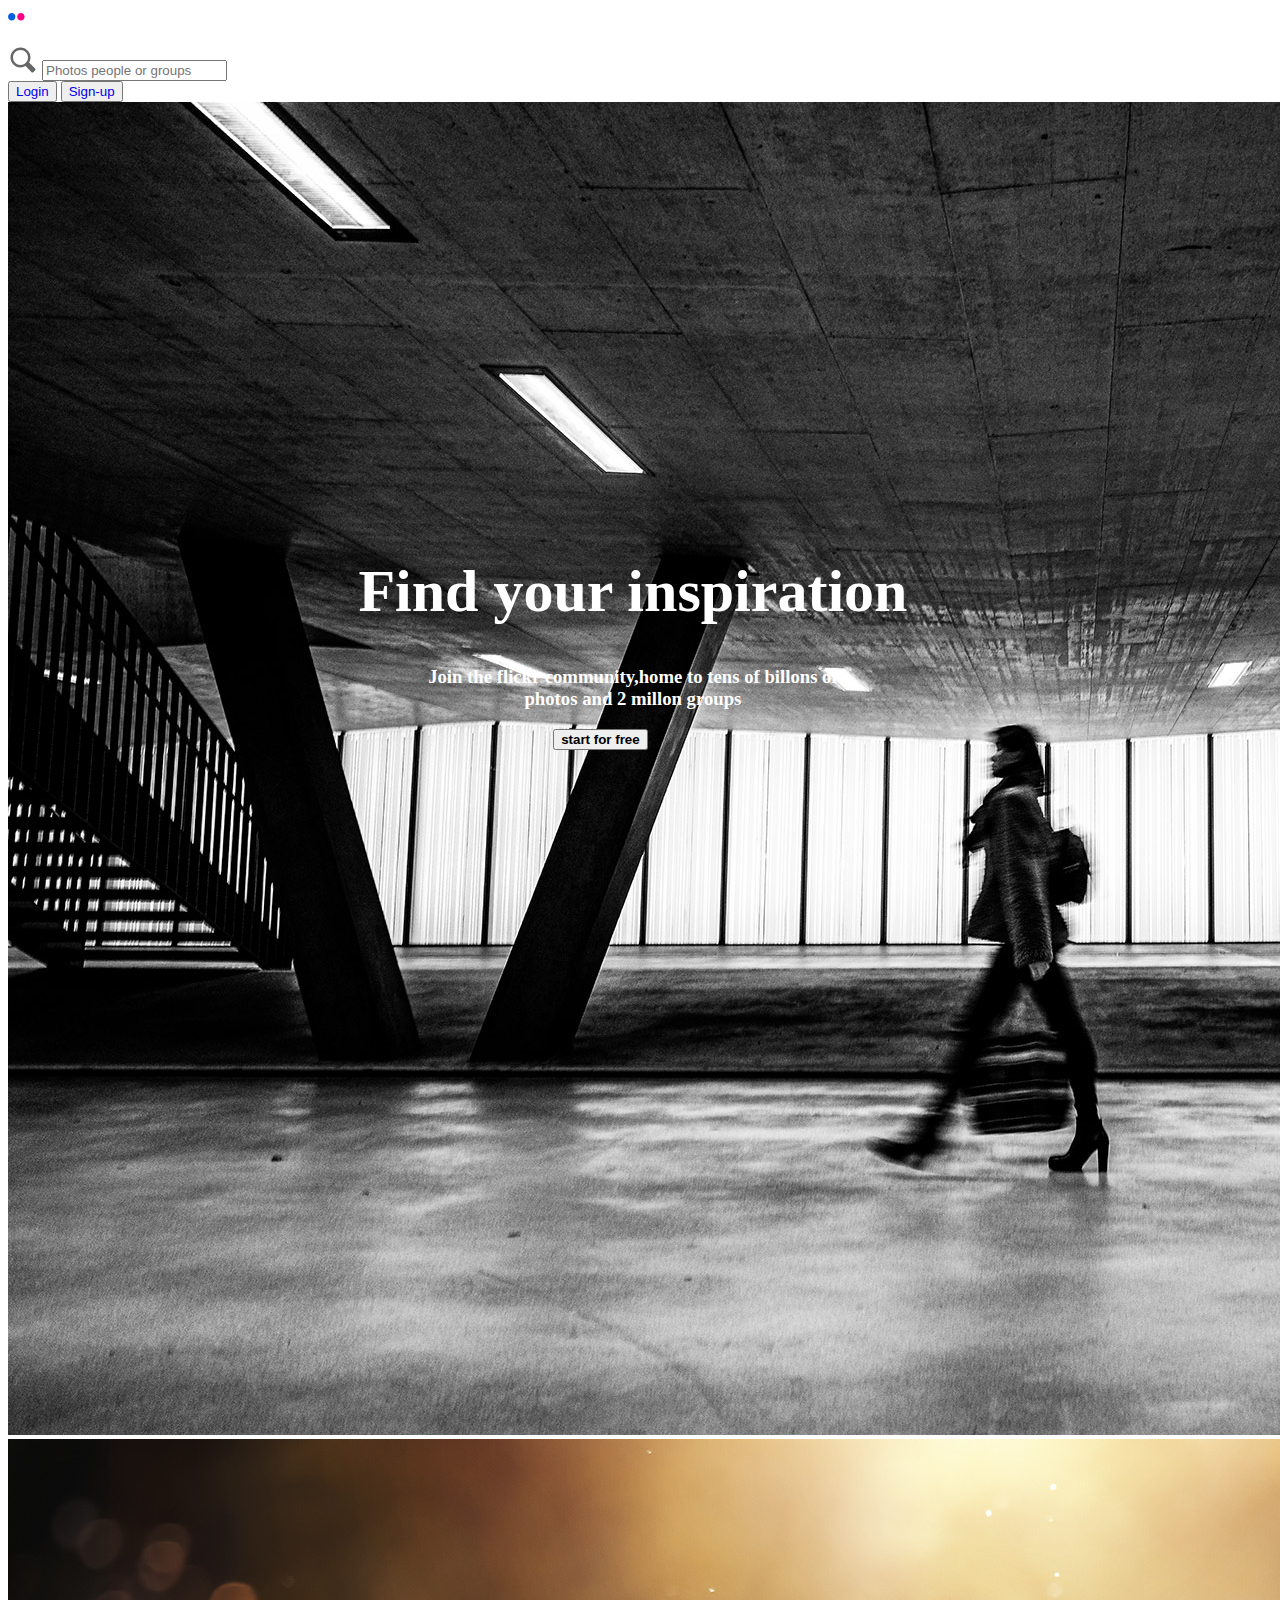
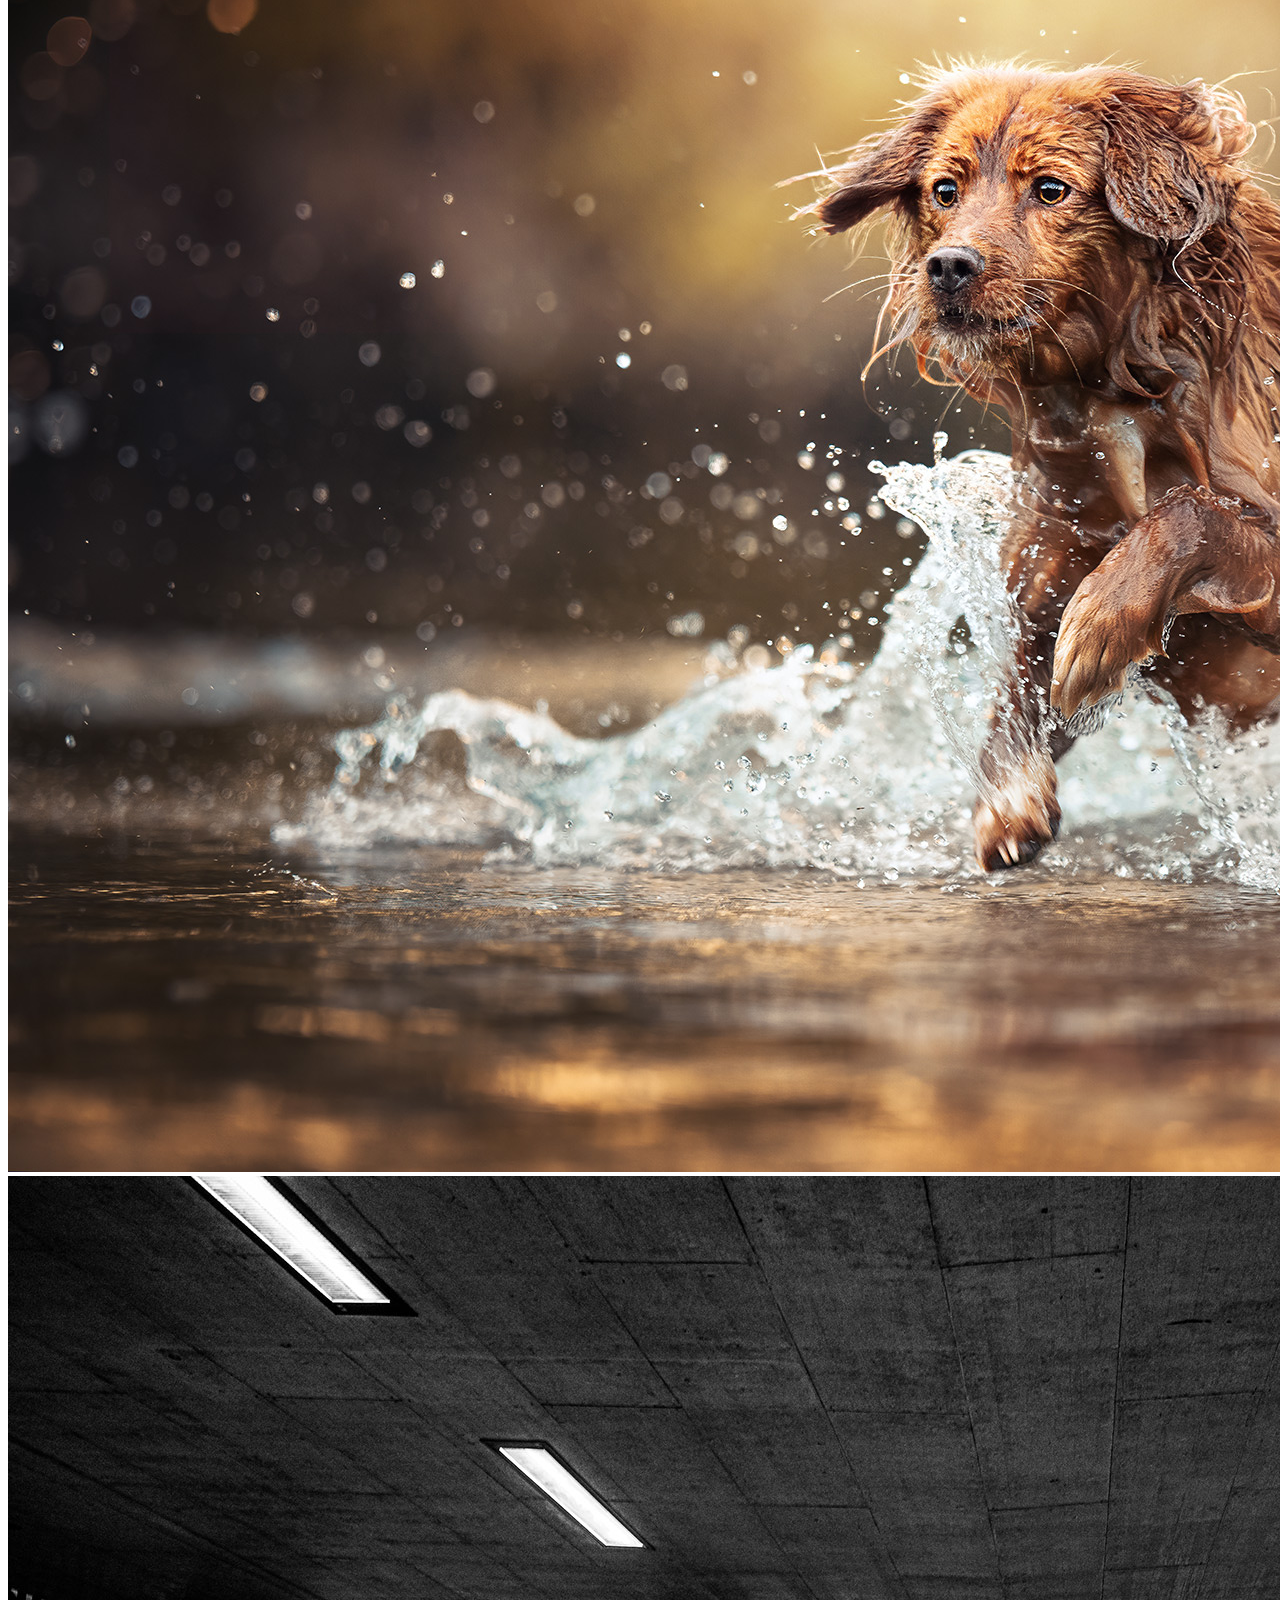
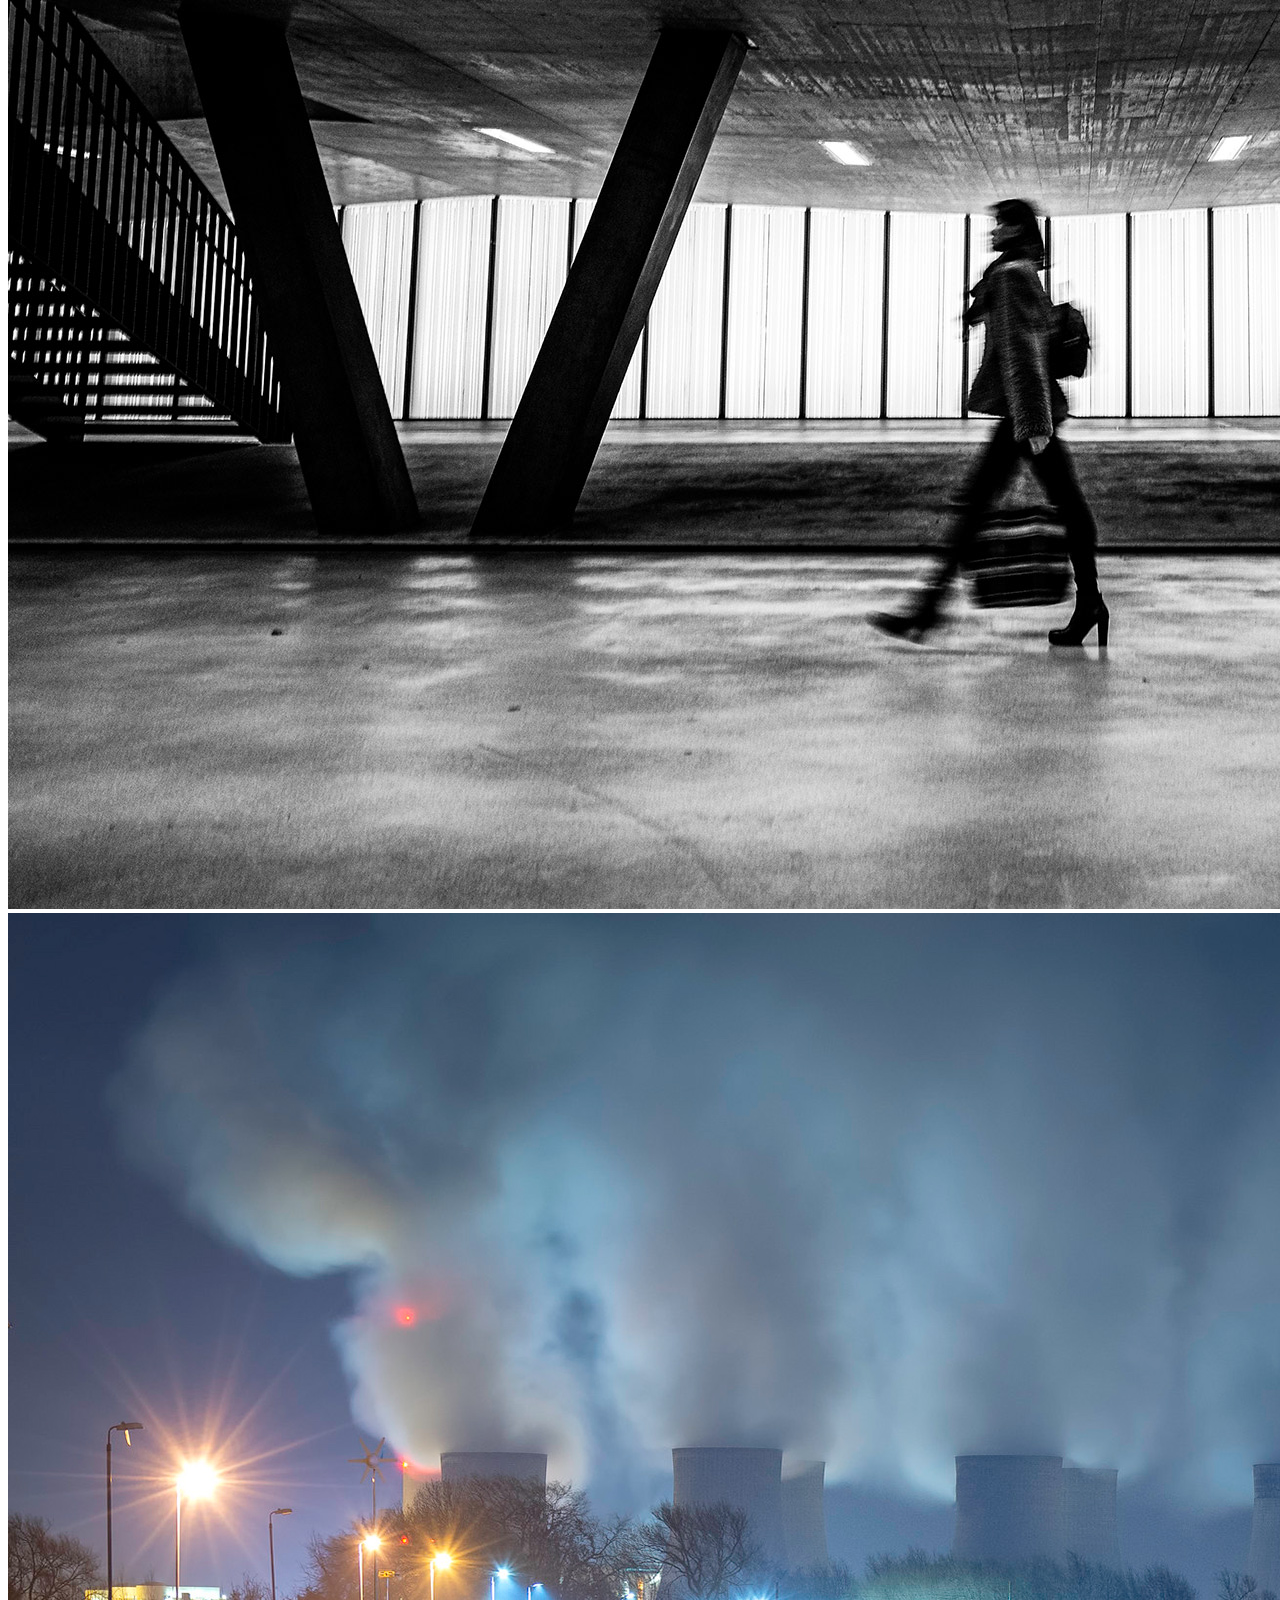
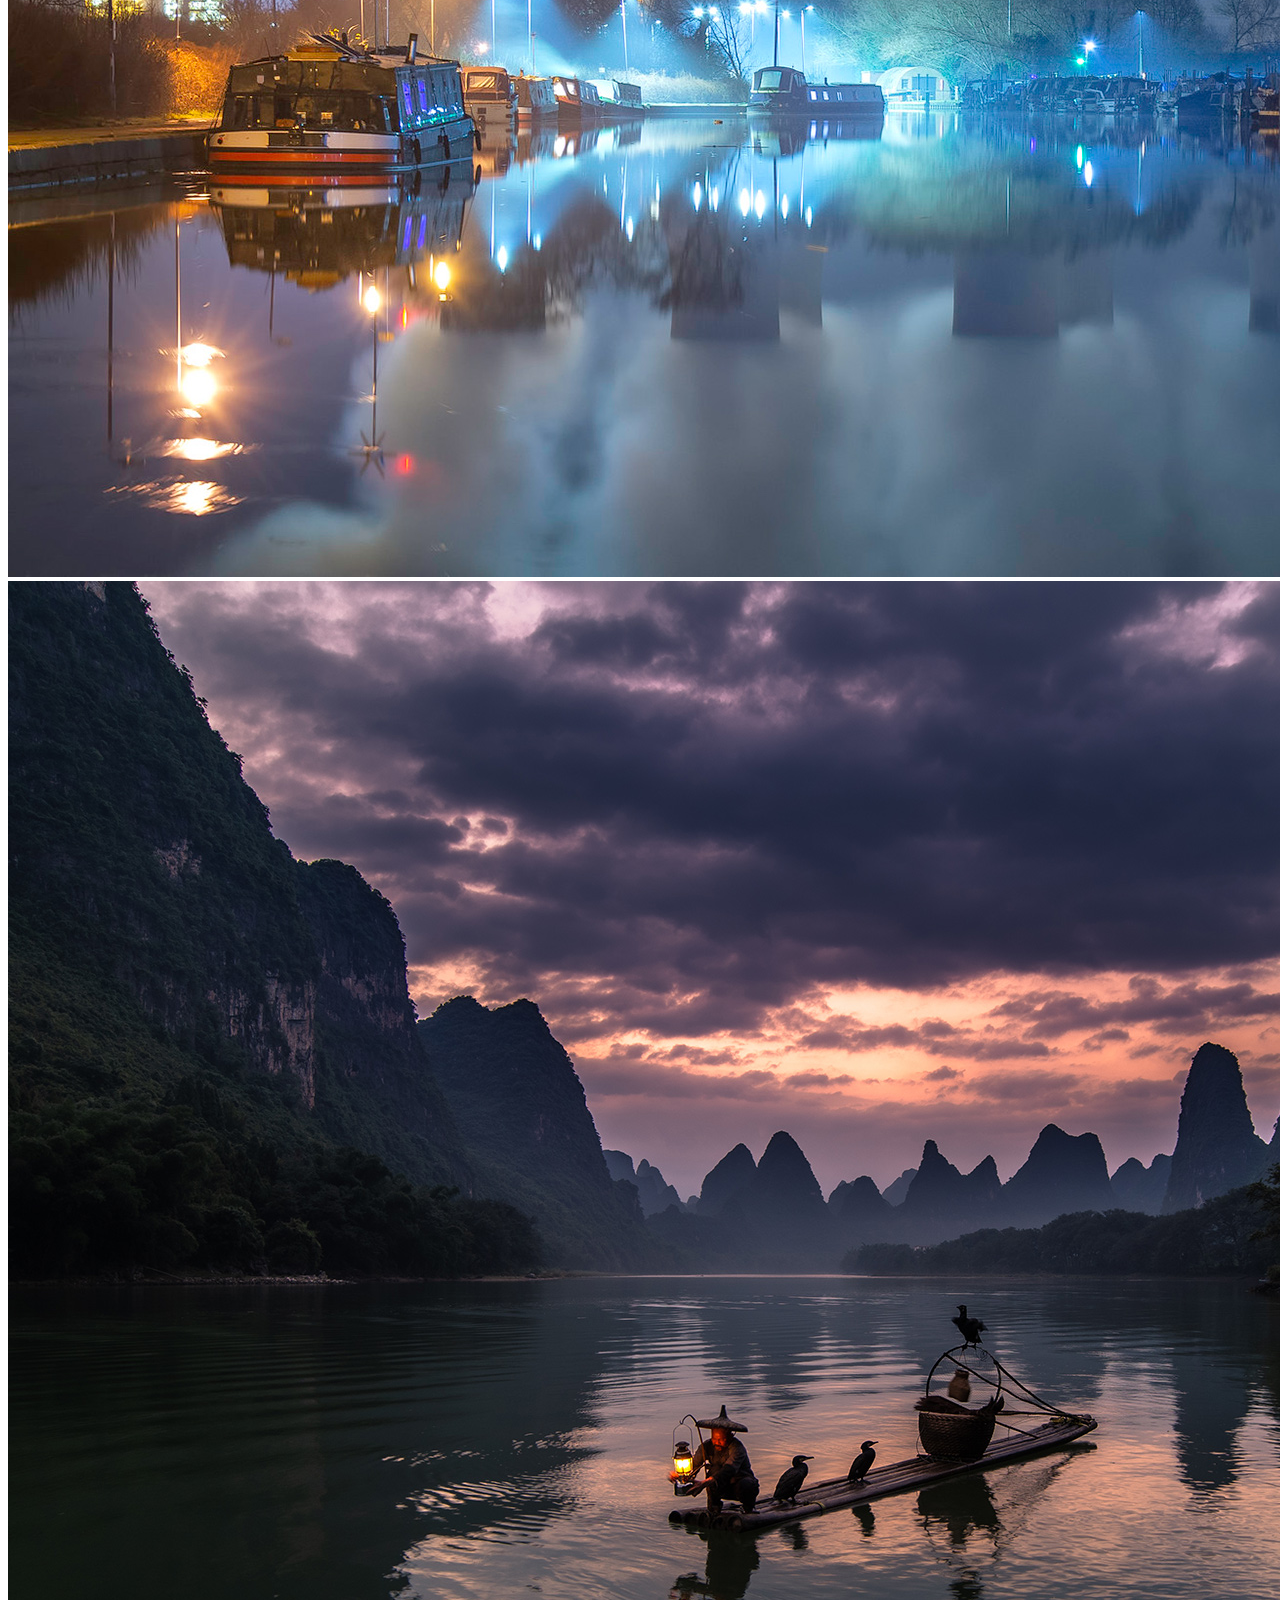
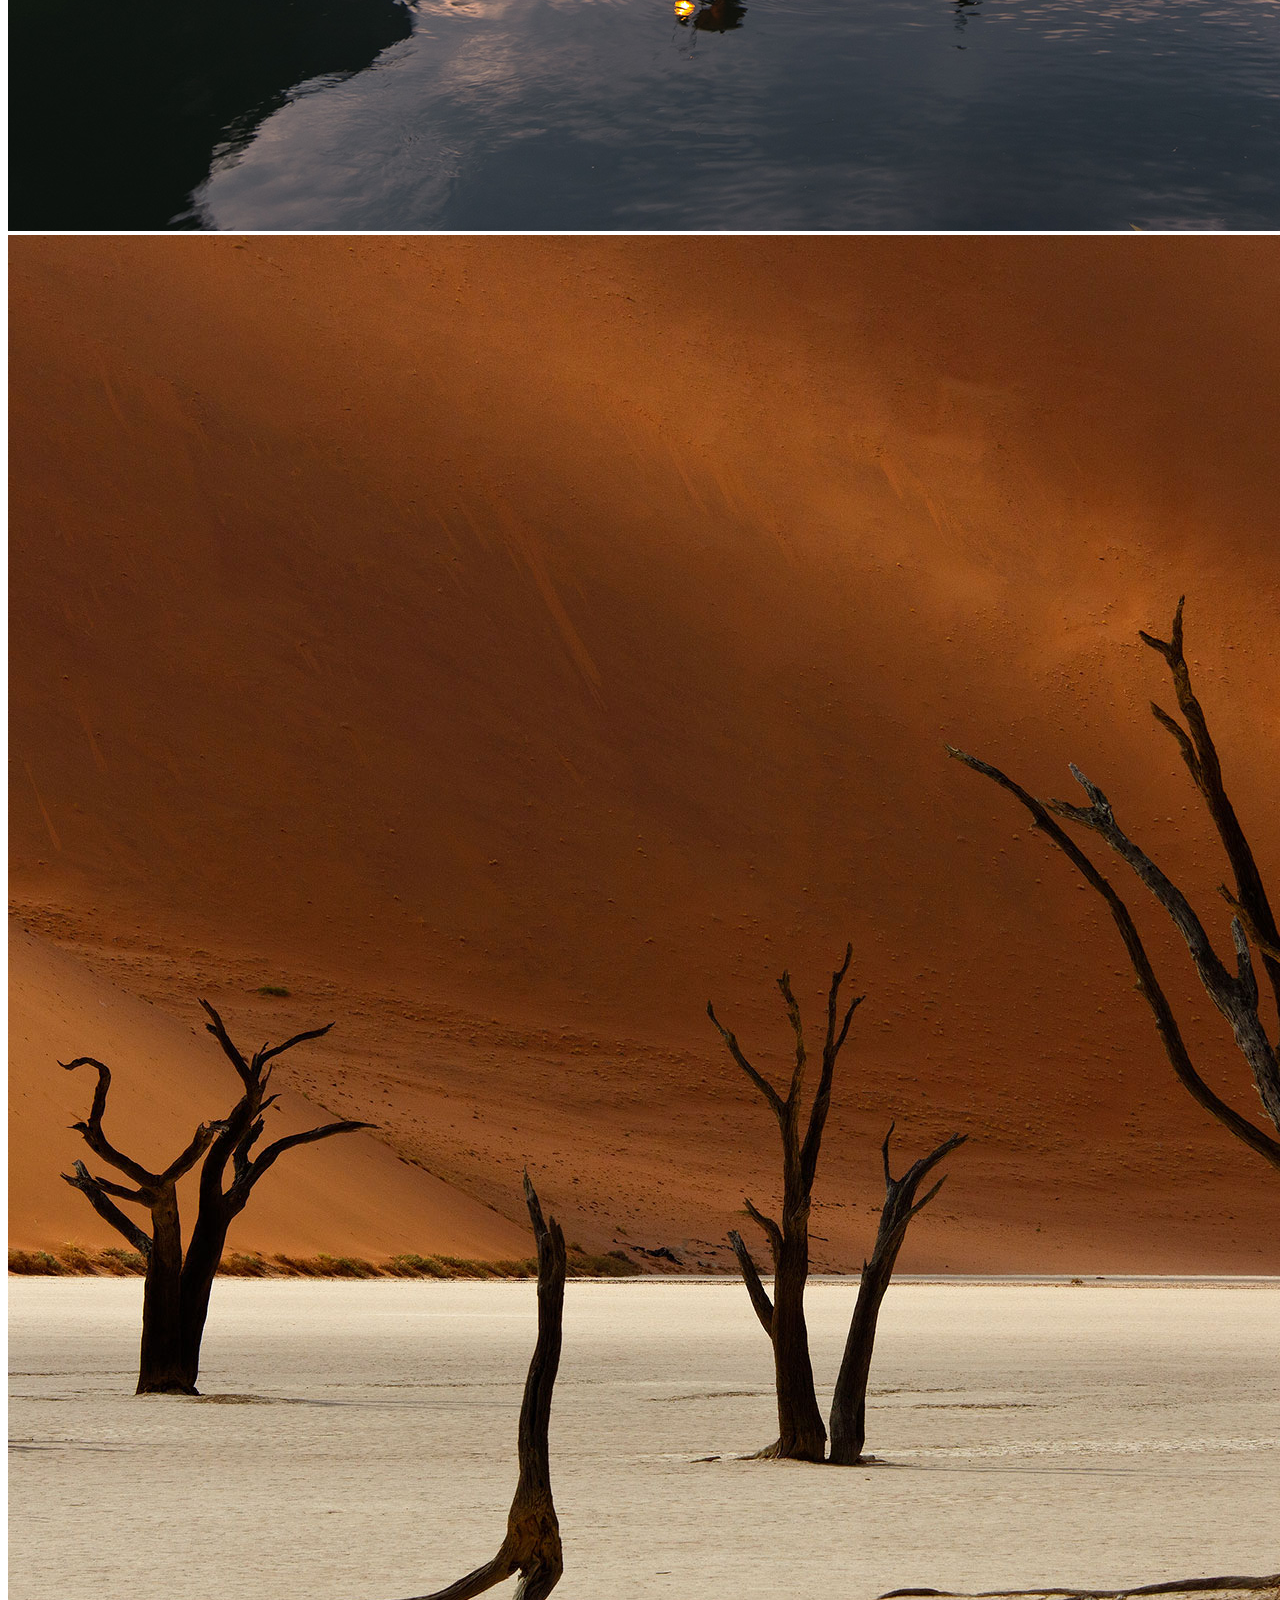
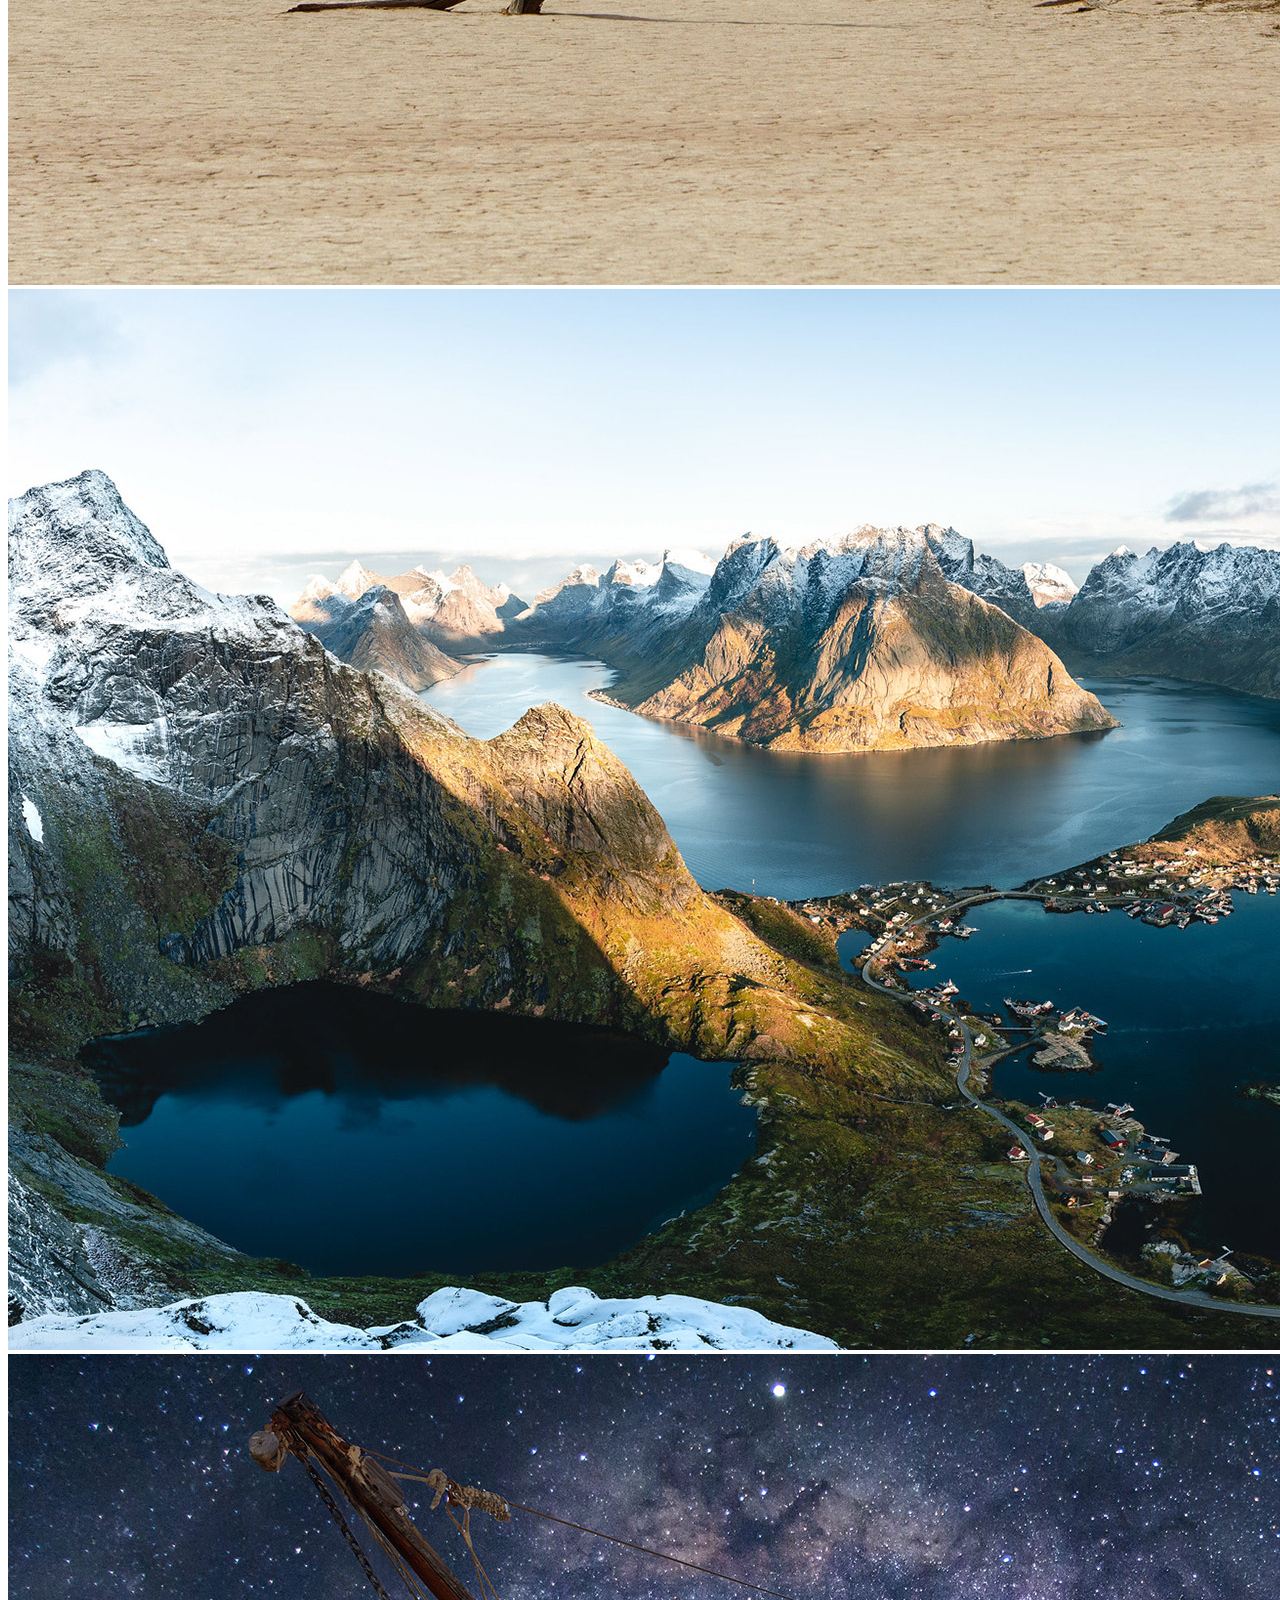
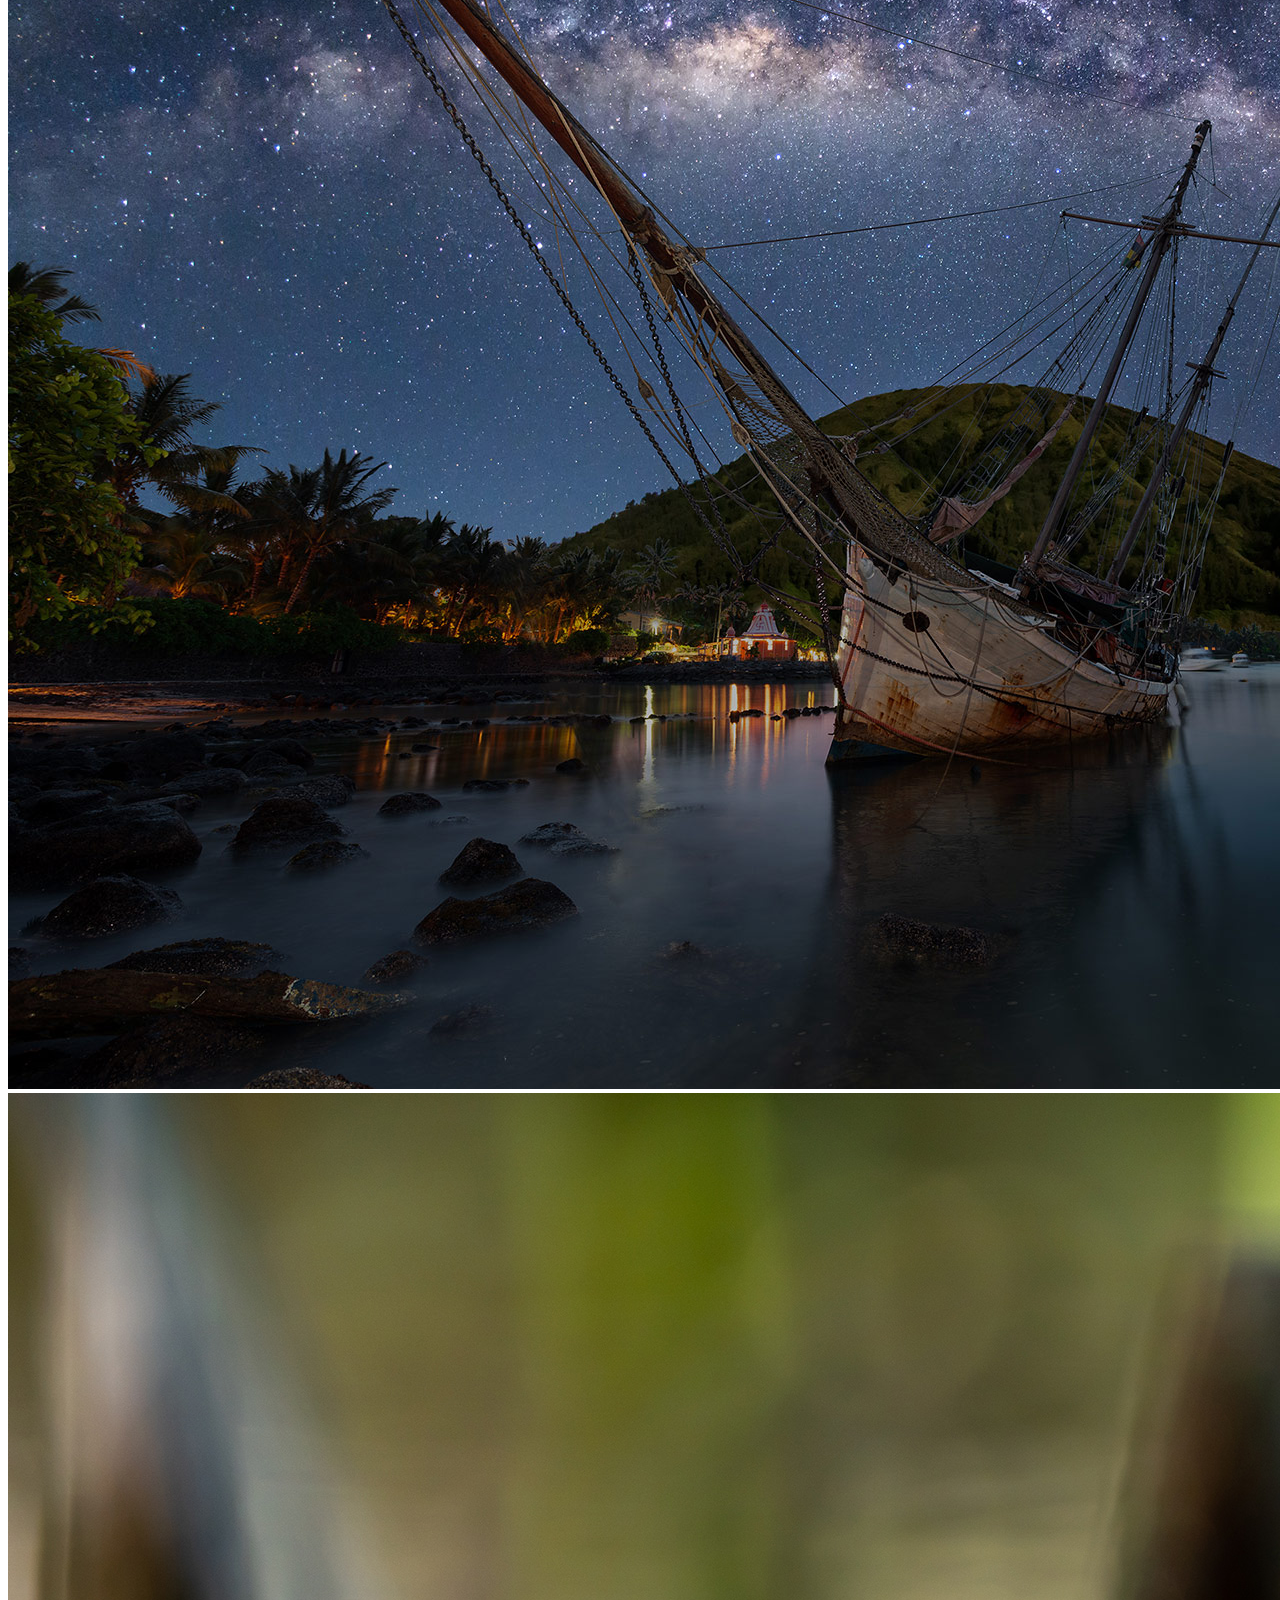
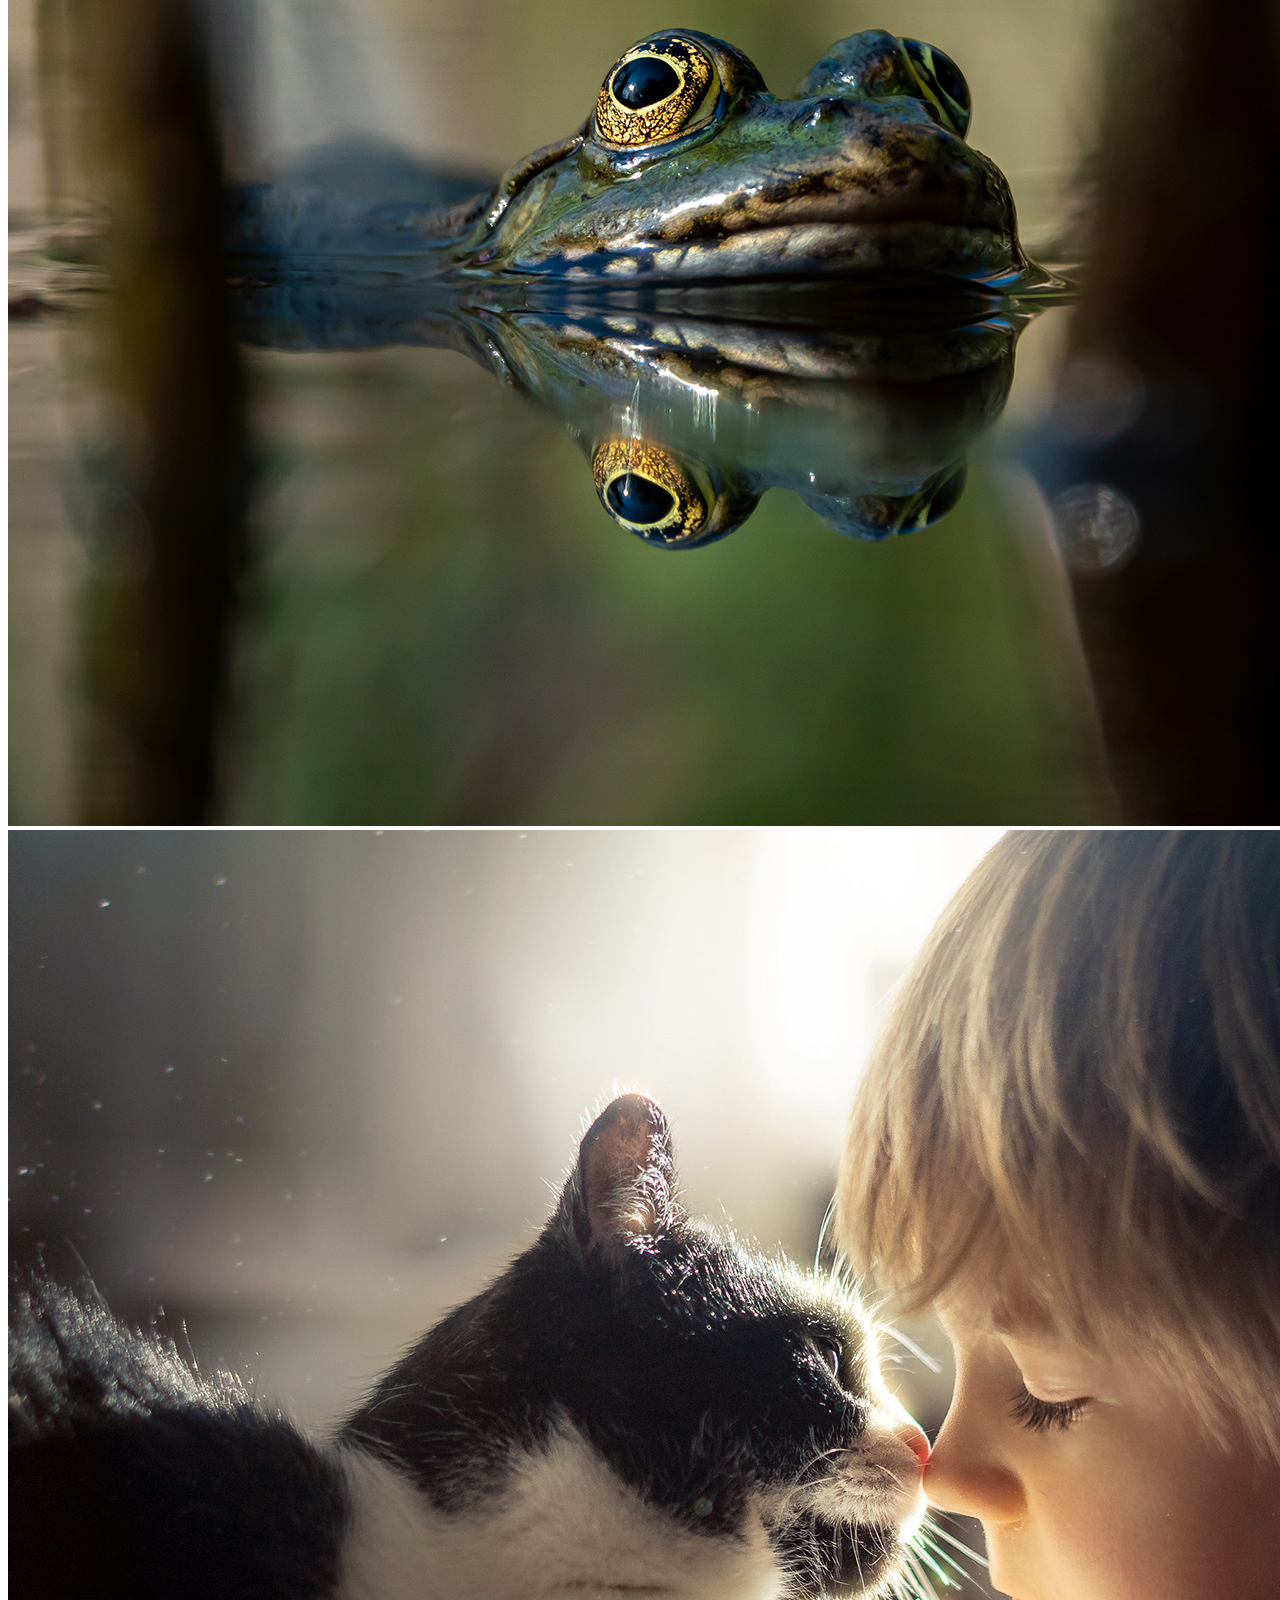
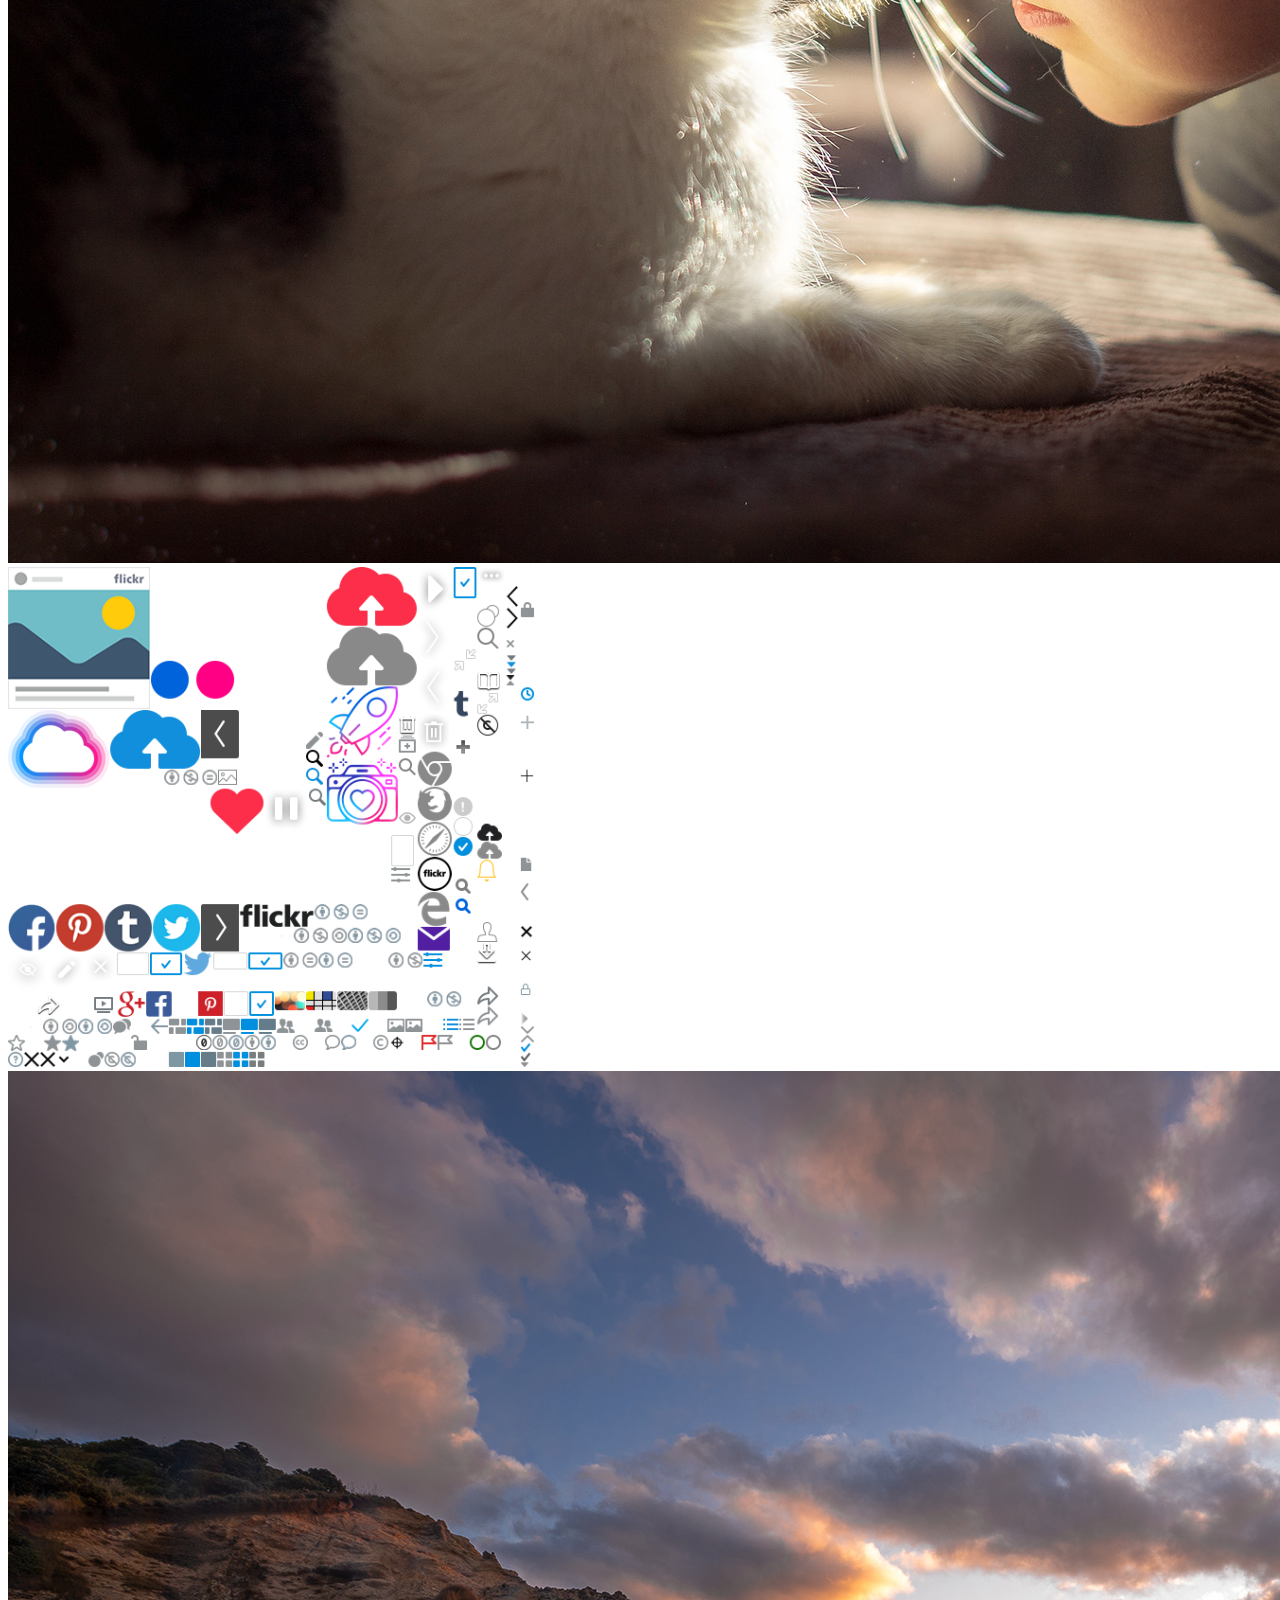
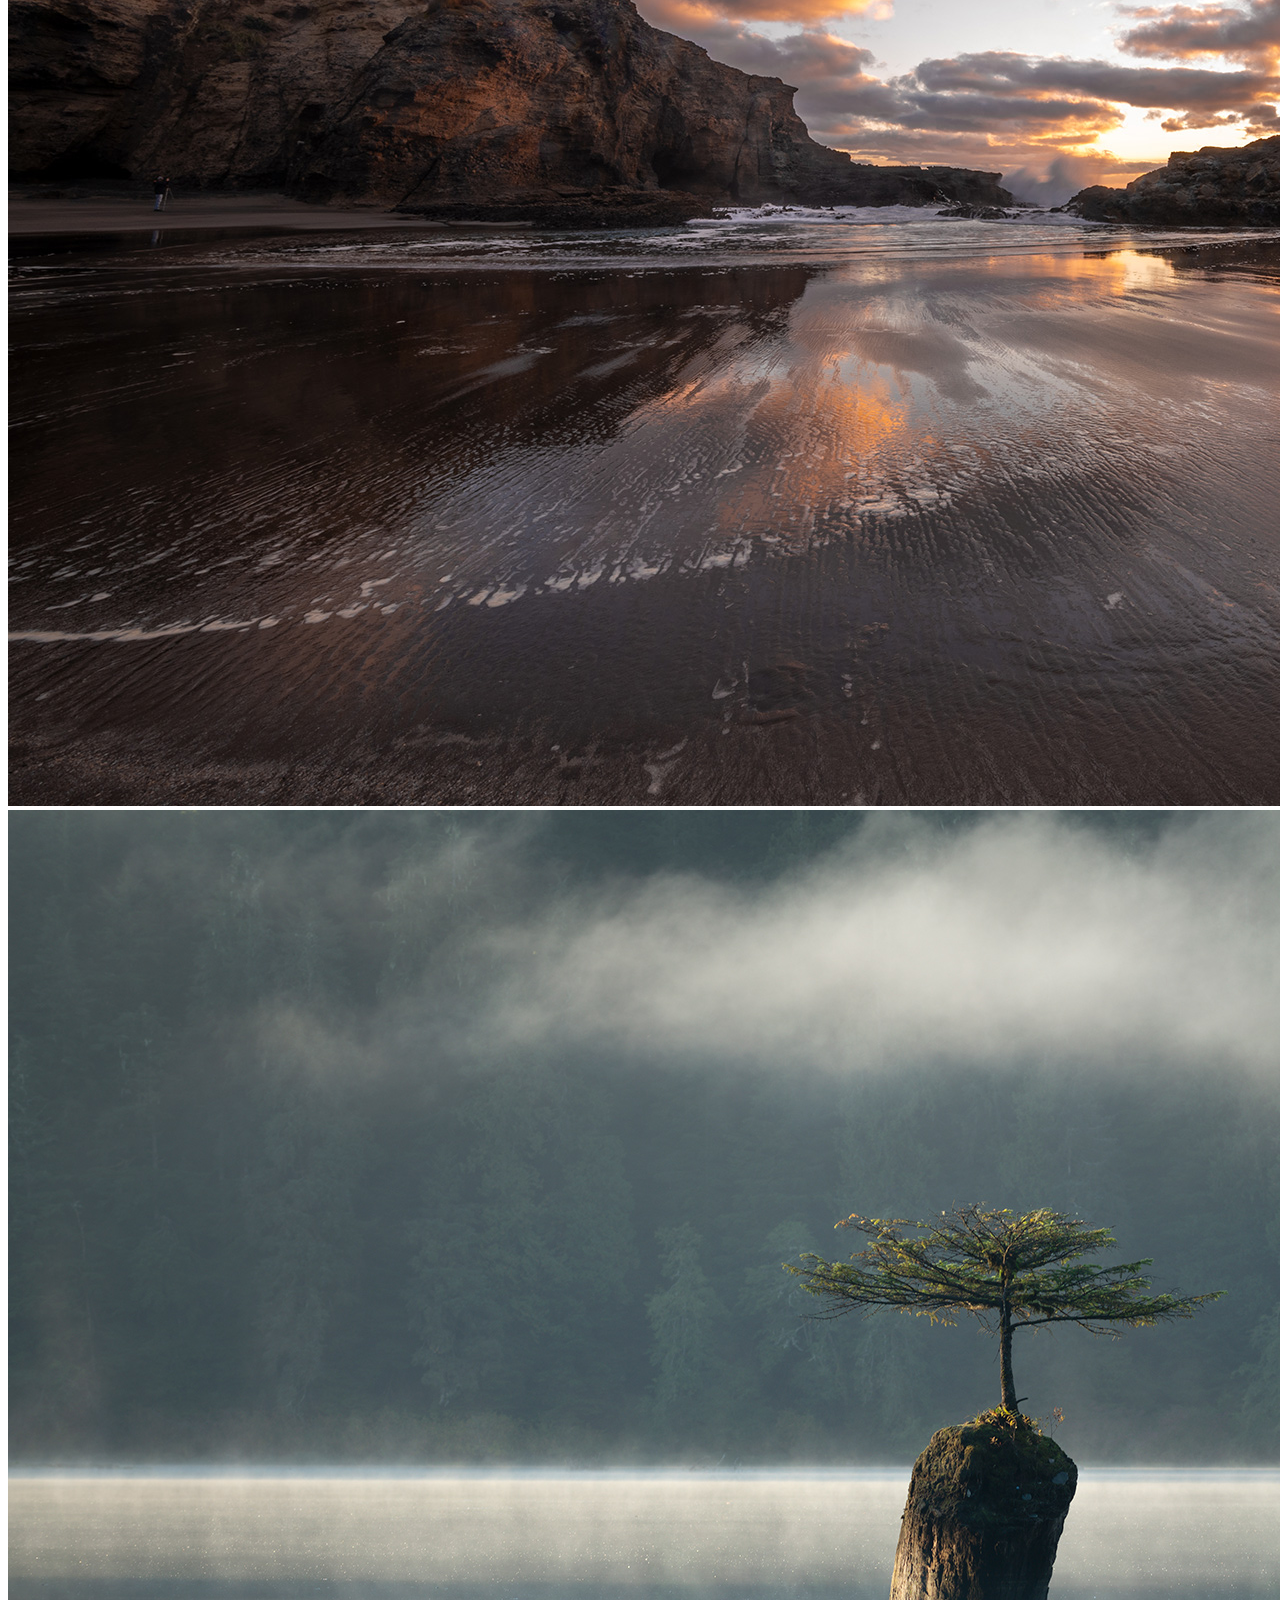
<file: index.html>
<!DOCTYPE html>
<html lang="en">
<head>
    <meta charset="UTF-8">
    <meta name="viewport" content="width=device-width, initial-scale=1.0">
    <title>flickr</title>
    <link rel="stylesheet" href="style.css">
    <link href="https://cdn.jsdelivr.net/npm/bootstrap@5.3.2/dist/css/bootstrap.min.css" rel="stylesheet" integrity="sha384-T3c6CoIi6uLrA9TneNEoa7RxnatzjcDSCmG1MXxSR1GAsXEV/Dwwykc2MPK8M2HN" crossorigin="anonymous">
</head>
<body>
  

  <div class="b-example-divider"></div>

  <header class="p-3 text-bg-dark">
    <div class="container">
      <div class="d-flex flex-wrap align-items-center justify-content-center justify-content-lg-start">
        <a href="" class="d-flex align-items-center mb-2 mb-lg-0 text-white text-decoration-none">
         <img src="images/flickr_logo_dots.7670d27a.svg" alt="" width="75px">
        </a>

         <ul class="nav col-12 col-lg-auto me-lg-auto me-2 justify-content-center me-me-0 pe-5">
          <!-- <form class="col-12 col-lg-auto mb-3 mb-lg-0 me-lg-3" role="search"> -->
             <!-- <input type="text" class="form-control form-control-dark text-bg-dark" placeholder="photos people or groups" aria-label="Search"> -->
          </form> 
        </ul> 
        <form class="col-12 col-lg-auto mb-3 mb-lg-0 me-lg-3 d-flex" role="search">
          <img src="images/svgexport-4.svg" alt="" height="30px">
          <input type="text" class="form-control px-5" placeholder="Photos people or groups " id="ball">
        </form>

       

        <div class="text-end">
          <button type="button" class="btn btn-outline-light me-2"><a href="login.html">Login</a></button>
          <button type="button" class="btn btn-light"> <a href="sign up.html">Sign-up</a>  </button>
        </div>
      </div>
    </div>
  </header>

 
       <div id="carouselExampleAutoplaying" class="carousel slide" data-bs-ride="carousel">
        <div class="carousel-inner">
          <div class="carousel-item active">
            <img src="images/Catwalk_am_Bahnhof_Zurich_Oerlikon_Peter_Arn.jpg" class="d-block w-100" alt="...">
            <div class="carousel-caption d-none d-md-block text-start">
            </div>
          </div>
          <div class="carousel-item">
            <img src="images/benito_druck.jpg" class="d-block w-100" alt="..." >
          </div>
          <div class="carousel-item">
            <img src="images/Catwalk_am_Bahnhof_Zurich_Oerlikon_Peter_Arn.jpg" class="d-block w-100" alt="..." >
          </div>
          <div class="carousel-item">
            <img src="images/Cool_Power_commended-LPOTY_UK_Steve_Cole.jpg" class="d-block w-100" alt="..." >
          </div>
          <div class="carousel-item">
            <img src="images/Dawn_of_Another_Day_Sky_Matthews.jpg" class="d-block w-100" alt="..." >
          </div>
          <div class="carousel-item">
            <img src="images/Desert_Beauty_Christoph_Fischer (1).jpg" class="d-block w-100" alt="..." >
          </div>
          <div class="carousel-item">
            <img src="images/Europes_best_View_Fabian_Fortmann.jpg" class="d-block w-100" alt="..." >
          </div>
          <div class="carousel-item">
            <img src="images/Fantasy_Island_Daniel_Cheong.jpg" class="d-block w-100" alt="..." >
          </div>
          <div class="carousel-item">
            <img src="images/Frosch_Bokeh_2_Axel_F.jpg" class="d-block w-100" alt="..." >
          </div>
          <div class="carousel-item">
            <img src="images/Happy_Birthday_Adam_Iwona_Podlasinska.jpg" class="d-block w-100" alt="..." >
          </div>
          <div class="carousel-item">
            <img src="images/icons-87310c47.png" class="d-block w-100" alt="..." height="500px">
          </div>
          <div class="carousel-item">
            <img src="images/If_Only_We_Could_Turn_Back_Time_Anna_Kwa.jpg" class="d-block w-100" alt="..." >
          </div>
          <div class="carousel-item">
            <img src="images/Mists_of_renfrew_Adam_Gibbs.jpg" class="d-block w-100" alt="..." >
          </div>
          <div class="carousel-item">
            <img src="images/Secluded_Pete_Rowbottom.jpg" class="d-block w-100" alt="...">
          </div>
          <div class="carousel-item">
            <img src="images/Sheep_in_the_woods_II_James_Mills (1).jpg" class="d-block w-100" alt="...">
          </div>
          <div class="carousel-item">
            <img src="images/sunset_1663_Junji_Aoyama.jpg" class="d-block w-100" alt="...">
          </div>
          <div class="carousel-item">
            <img src="images/Tree_and_Morning_Mist_Jos_Buurmans.jpg" class="d-block w-100" alt="...">
          </div>
          <div class="carousel-item">
            <img src="images/Untitled_Jorge_Guadalupe_Lizarraga.jpg" class="d-block w-100" alt="...">
          </div>

        </div>
        <button class="carousel-control-prev" type="button" data-bs-target="#carouselExampleAutoplaying" data-bs-slide="prev">
          <span class="carousel-control-prev-icon" aria-hidden="true"></span>
          <span class="visually-hidden">Previous</span>
        </button>
        <button class="carousel-control-next" type="button" data-bs-target="#carouselExampleAutoplaying" data-bs-slide="next">
          <span class="carousel-control-next-icon" aria-hidden="true"></span>
          <span class="visually-hidden">Next</span>
        </button>
      </div>
      <div class="girl">
        <h1 class="find">Find your inspiration</h1>
        <h3 class="mt-3" id="home"> Join the flickr community,home to tens of billons of <br>photos and 2 millon groups</h3>
        <button class="btn btn-light mt-5 p-3 fs-3" id="free"><b>start for free</b></button>
      </div>




      <script src="https://cdn.jsdelivr.net/npm/bootstrap@5.3.2/dist/js/bootstrap.bundle.min.js" integrity="sha384-C6RzsynM9kWDrMNeT87bh95OGNyZPhcTNXj1NW7RuBCsyN/o0jlpcV8Qyq46cDfL" crossorigin="anonymous"></script>
</body>
</html>
</file>
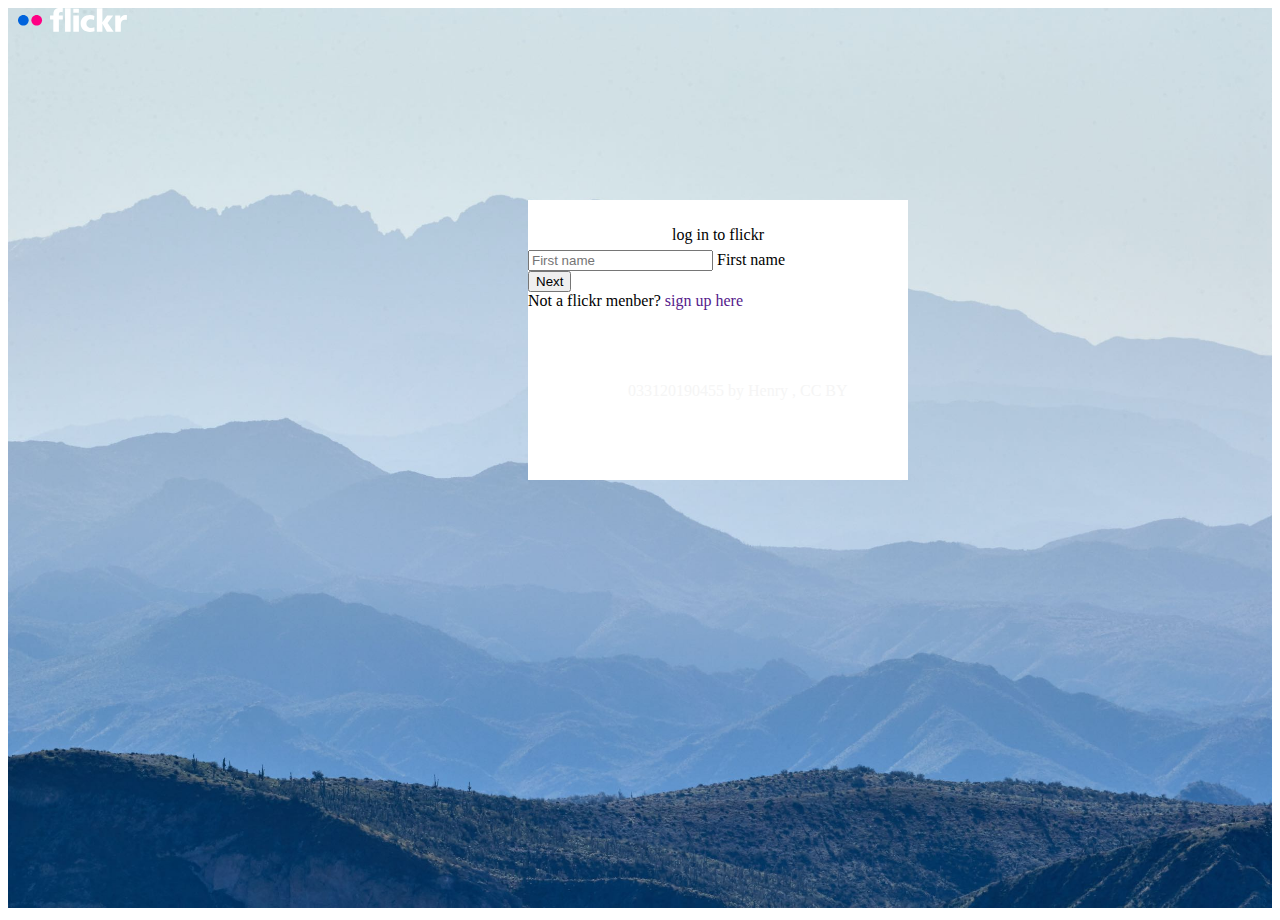
<file: login.html>
<!DOCTYPE html>
<html lang="en">

<head>
    <meta charset="UTF-8" />
    <meta name="viewport" content="width=device-width, initial-scale=1.0" />
    <title>Document</title>
    <link rel="stylesheet" href="login.css">
    <link href="https://cdn.jsdelivr.net/npm/bootstrap@5.3.2/dist/css/bootstrap.min.css" rel="stylesheet"
    integrity="sha384-T3c6CoIi6uLrA9TneNEoa7RxnatzjcDSCmG1MXxSR1GAsXEV/Dwwykc2MPK8M2HN" crossorigin="anonymous" />
<link rel="stylesheet" href="style.css" />
</head>

<body>
   

    <nav class="navbar text-bg-dark col-12" id="firsts">
        <div class="container-fluid">
            <a class="navbar-brand ms-5" href="#">
                <img src="images/svgexport-2.svg" alt="Logo" id="first" width="" height="24"
                    class="d-inline-block align-text-top ms-5" />
            </a>
        </div>
    </nav>

     <div>
        <img src="images/033120190455-by-Henry.2edde7a9.jpg" alt="" width="100%" height="80%" class="imgd" />
    </div>

    <div class="text-bg-lig siggn col-sm- col-md-0 col-lg-0 mt-5 rounded-2">
        <img src="images/svgexport-2.svg " id="makings" alt="" />
        <p class="text-dark mt-lg-5 mt-sm-0 mb-3 magg fs-4">log in to flickr</p>

        <div class="form-floating mb-2 me-3 ms-3 mt-4">
            <input type="text" class="form-control h-75" id="floatingInput" placeholder="First name" />
            <label for="floatingInput">First name</label>
        </div>
    <button class="btn btn-primary col-11 ms-3 mt-4">Next</button>
    <div class="ms-5 mt-2">Not a flickr menber? <a href="">sign up here</a></div>
    <div class="d-flex p-3  colo">
        <div class="me-5">English </div>
        <div class="ms-5 me-3">Help</div>
        <div class="me-3">Privacy</div>
        <div>Terms</div>
    </div>
    <div class="henry m-5">033120190455 by Henry , CC BY</div>

    </div> 




    
    <script src="https://cdn.jsdelivr.net/npm/bootstrap@5.3.2/dist/js/bootstrap.bundle.min.js"
        integrity="sha384-C6RzsynM9kWDrMNeT87bh95OGNyZPhcTNXj1NW7RuBCsyN/o0jlpcV8Qyq46cDfL"
        crossorigin="anonymous"></script>
</body>

</html>
</file>
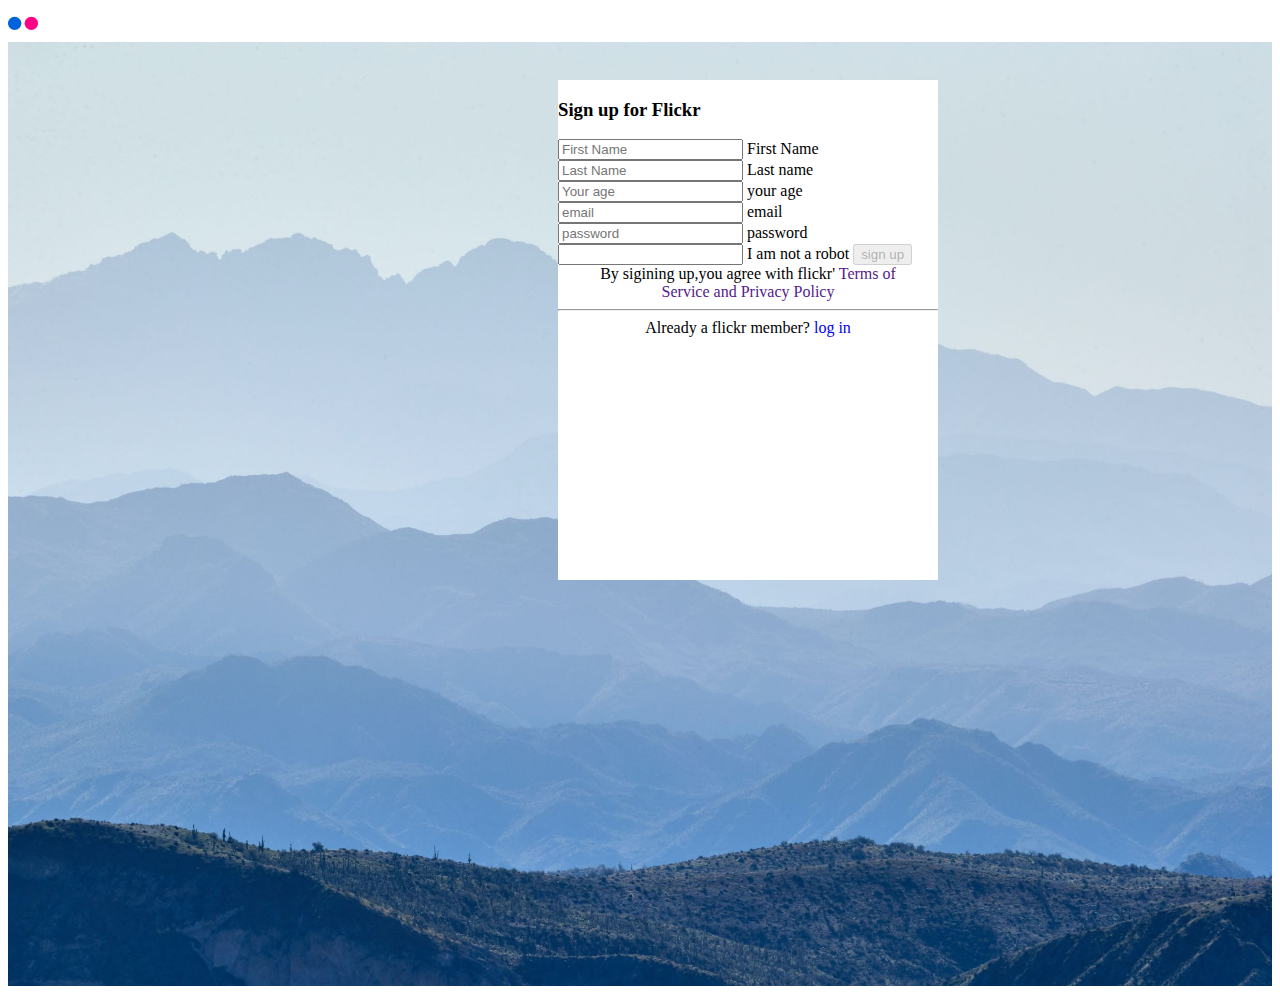
<file: sign up.html>
<!DOCTYPE html>
<html lang="en">
<head>
    <meta charset="UTF-8">
    <meta name="viewport" content="width=device-width, initial-scale=1.0">
    
    <title>Document</title>
    <link rel="stylesheet" href="style.css">
    <link href="https://cdn.jsdelivr.net/npm/bootstrap@5.3.2/dist/css/bootstrap.min.css" rel="stylesheet"
     integrity="sha384-T3c6CoIi6uLrA9TneNEoa7RxnatzjcDSCmG1MXxSR1GAsXEV/Dwwykc2MPK8M2HN" crossorigin="anonymous">
</head>
<body>
  <nav class="navbar text-bg-dark">
    <div class="container">
      <a class="navbar-brand" href="#">
        <img src="images/Flickr/svgexport-2.svg" alt="Flickr" height="30px">
        
      </a>
    </div>
    <div>
      <img src="images/033120190455-by-Henry.2edde7a9.jpg" alt="" width="100%" height="80%" class="imgd" />
  </div>
  </nav>
  
    <div class="col-sm-0 col-md-0 col-lg-4" id="sign">
      <img src="images/flickr_logo_dots.7670d27a.svg" alt="" class="dat">
      <h3>Sign up for Flickr</h3>
      <div class="form-floating">
        <input type="text" class="form-control" id="floatingInput" placeholder="First Name">
        <label for="floatingInput"> First Name</label>
      </div>
      <div class="form-floating">
        <input type="text" class="form-control" id="floatingPassword" placeholder="Last Name">
        <label for="floatingPassword">Last name</label>
        <div class="form-floating">
          <input type="number" class="form-control" id="floatingPassword" placeholder="Your age">
          <label for="floatingPassword">your age</label>
          <div class="form-floating">
            <input type="email" class="form-control" id="floatingPassword" placeholder="email">
            <label for="floatingPassword">email</label>
            <div class="form-floating">
              <input type="password" class="form-control" id="floatingPassword" placeholder="password">
              <label for="floatingPassword">password</label>
              <div class="form-floating">
                <input type="text" class="form-control" id="floatingPassword" placeholder="">
                <label for="floatingPassword">I am not a robot</label>
                <button type="button" class="btn btn-primary ms-3 me-3 p-2 mt-3 col-11 form-floating fw-bold fs-5 mb-3"
                disabled>sign up</button>
              </div>
              <div class="col-7 ms-4 pe-4 ms-4 sa">
                By sigining up,you agree with flickr'<a href=""> Terms of <br>Service and Privacy Policy</a>
        
              </div>
              <hr>
              <div class="col-7 pe-4 ms-4 sa"> Already a flickr member? <a href="login.html">log in </a></div>
                
              
               
      </div>
  </div>
     
       
</body>
</html>
</file>
<file: style.css>
.dat{
  display: none;

}
#sign{
  position: absolute;
  top: 0%;
  height: 800px;
  margin-left: 550px;
  margin-top: 80px;
  background-color: white;
  width: 380px;
  height: 500px;
}
.ball{
  border: none;
  width: 1000px;
  border-width: 500px;
  justify-content: center;
}
.girl{
  position: absolute;
  bottom: 150px;
  left: 28%;
  color: white;
  z-index: 100;
  text-align: center;
}
.girl h1{
  font-size: 60px;
}
#free{
  margin-right: 65px;
}
a{
  text-decoration: none;
}
.sa{
  text-align: center;
}
@media screen and (max-width:478px) {
  .dat{
    display: block;
  }
  #sign{
    margin-left: 0;
    width: 100%;
  }
  
}
</file>
<file: login.css>
#first{
    margin-left: 10px;
}
#firsts{
    position: fixed;
    z-index: 2;
}
#makings{
    display: none;
}
.but{
    width: 350px;
}
.bye{
    text-align: center;
    font-size: small;
}

.siggn{
    position: absolute;
    top: 0%;
    height: 280px;
    margin-left: 520px;
    background-color: white;
    width: 380px;
    transform: translateY(200px);    
}

.imgd{
    position: relative;
    height: 100vh;
}

.magg{
    text-align: center;
    transform: translateY(10px);
}
a{
    text-decoration: none;
}
.colo{
    color: white;
}
.henry{
    
    color: whitesmoke;
    margin-left: 100px;
}
@media screen and (max-width: 478px){
    #first{
        transform: translate(-100px);
    }
    #makings{
        display: block;
        transform: translatey(70px);
        transform: translatex(190px);
        height: 30px;

    }
    .imgd{
        display: none;
    }
    .siggn{
        margin-left:0;
        width: 100%;
        transform: translateY(0px);    
        
    }
    .makings{
        display: block;
    }
    .magg{
        transform: translateY(0);
    }  
    .colo{
        color: black;
        transform: translateY(540px);

    }
    .henry{
        display: none;    
    }
    
}
</file>
